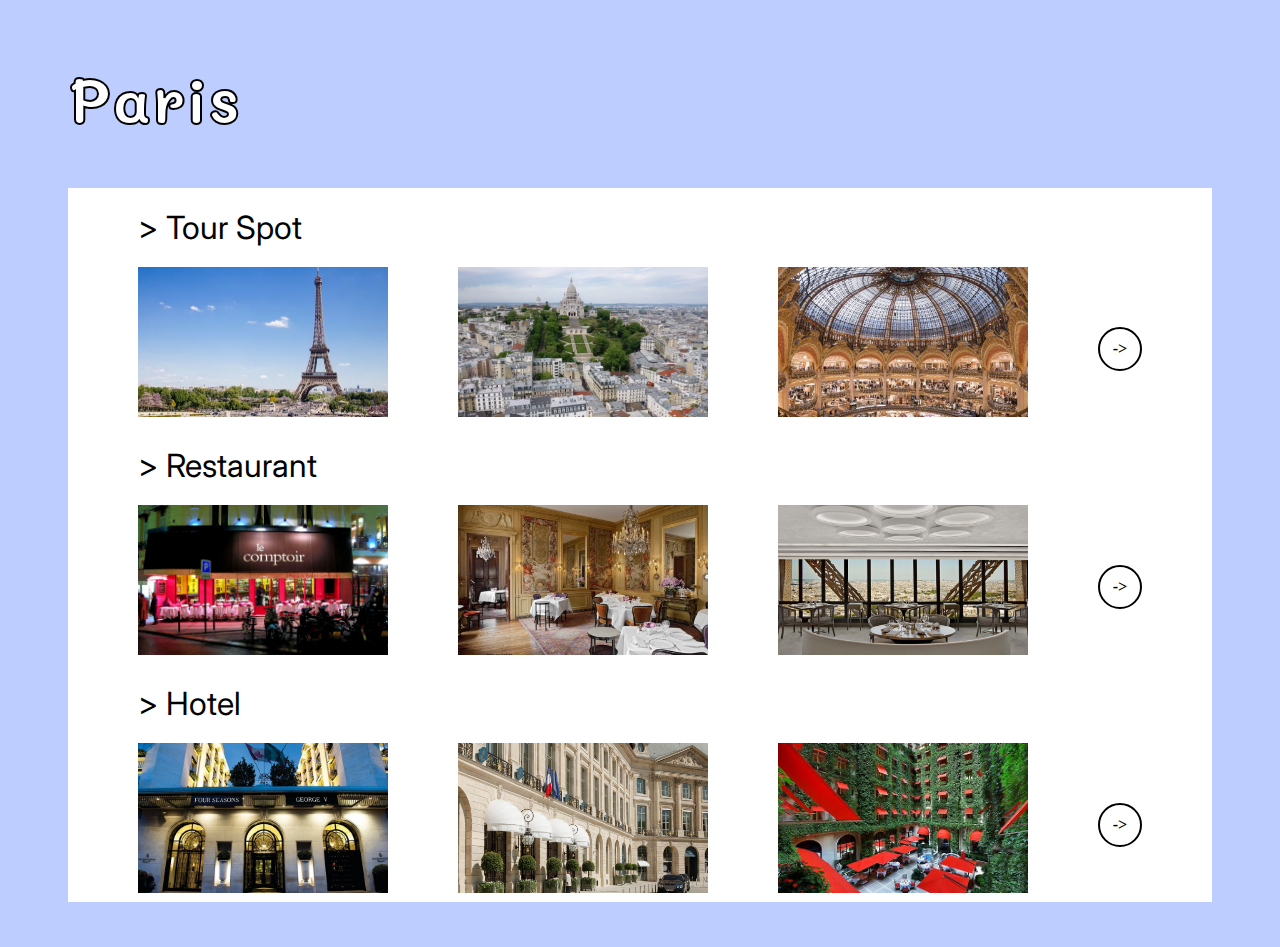
<file: index/index.html>
<!DOCTYPE html>
<html>
    <head>
        <title>Index</title>
        <link rel="stylesheet" type="text/css" href="indexStyle.css">
    </head>
    <body>
        <header>
            <h1>Paris</h1>
        </header>
        <main>
            <div class="title">> Tour Spot</div>
            <div class="imgbox">
                <a href="../detail/detail.html">
                    <img src="../img/EiffelTower.png" alt="Eiffel Tower">
                </a>
                <a href="../detail/detail.html">
                    <img src="../img/montmartre.png" alt="montmartre">
                </a>    
                <a href="../detail/detail.html">  
                    <img src="../img/gallery.png" alt="gallery">
                </a>
                <div class="arrow-button">-></div>
            </div>
            <div class="title">> Restaurant</div>
            <div class="imgbox">
                <a href="../detail/detail.html">
                    <img src="../img/Le Comptoir du Relais.jpeg" alt="restaurant1">
                </a>
                <a href="../detail/detail.html">
                    <img src="../img/l'ambroisie.jpeg" alt="restaurant2">
                </a>
                <a href="../detail/detail.html">
                    <img src="../img/Le jules verne.jpeg" alt="restaurant3">
                </a>
                <div class="arrow-button">-></div>
            </div>
            <div class="title">> Hotel</div>
            <div class="imgbox">
                <a href="../detail/detail.html">
                    <img src="../img/four-seasons-hotel-george.jpg" alt="Eiffel Tower">
                </a>
                <a href="../detail/detail.html">
                    <img src="../img/The ritz paris.jpeg" alt="montmartre">
                </a>
                <a href="../detail/detail.html">
                    <img src="../img/PlazaAtheneeParis.jpeg" alt="gallery">
                </a>
                <div class="arrow-button">-></div>
            </div>
        </main>
        <footer></footer>
    </body>
</html>
</file>
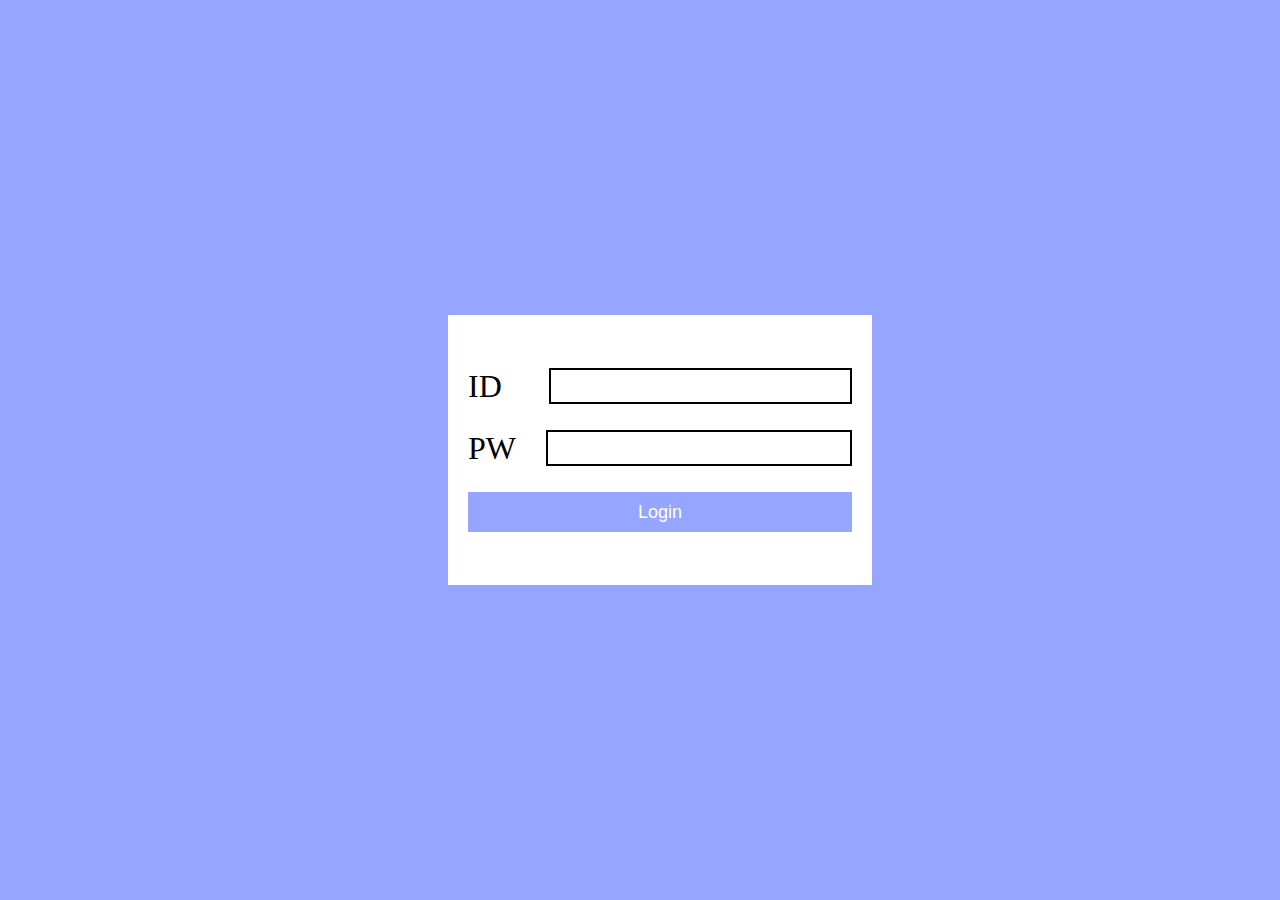
<file: login.html>
<!DOCTYPE html>
<html>
<head>
  <style>
    body, html {
        height: 100%; 
    }

    body {
        display: flex;
        justify-content: center;
        align-items: center;
        background-color: #96A5FF;
        margin: 0;
        padding: 0;
    }

    .container {
        width: 30%;
        height: 30%;
    }

    .rectangle {
        background-color: #FFFFFF;
        width: 100%;
        height: 100%;
        display: flex;
        justify-content: center;
        flex-direction: column;
        padding-left: 20px;
        padding-right: 20px;
    }

    .idbox{
        display: flex;
        flex-direction: row;
        margin-right: 0;
    }

    .text{
        font-size: 32px;
        margin-bottom: 25px;
    }
    .textbox1 {
        margin-left: 47px;
        width: 80%;
        height: 32px;
        background-color: transparent;
        border: 2px #000000 solid;
    }
    .textbox2 {
        margin-left: 30px;
        width: 80%;
        height: 32px;
        background-color: transparent;
        border: 2px #000000 solid;
    }
    .login-button {
        width: 100%;
        height: 40px;
        background-color: #96A5FF;
        color: #FFFFFF;
        font-size: 18px;
        border: none;
        cursor: pointer;
    }
  </style>
</head>
<body>
    <div class="container">
        <div class="rectangle">
            <div class="idbox">
                <div class="text">ID</div>
                <div class="textbox1"></div>
            </div>
            <div class="idbox">
                <div class="text">PW</div>
                <div class="textbox2"></div>
            </div>
            <button class="login-button" onclick="location.href='index/index.html'">Login</button>
        </div>
    </div>
</body>
</html>
</file>
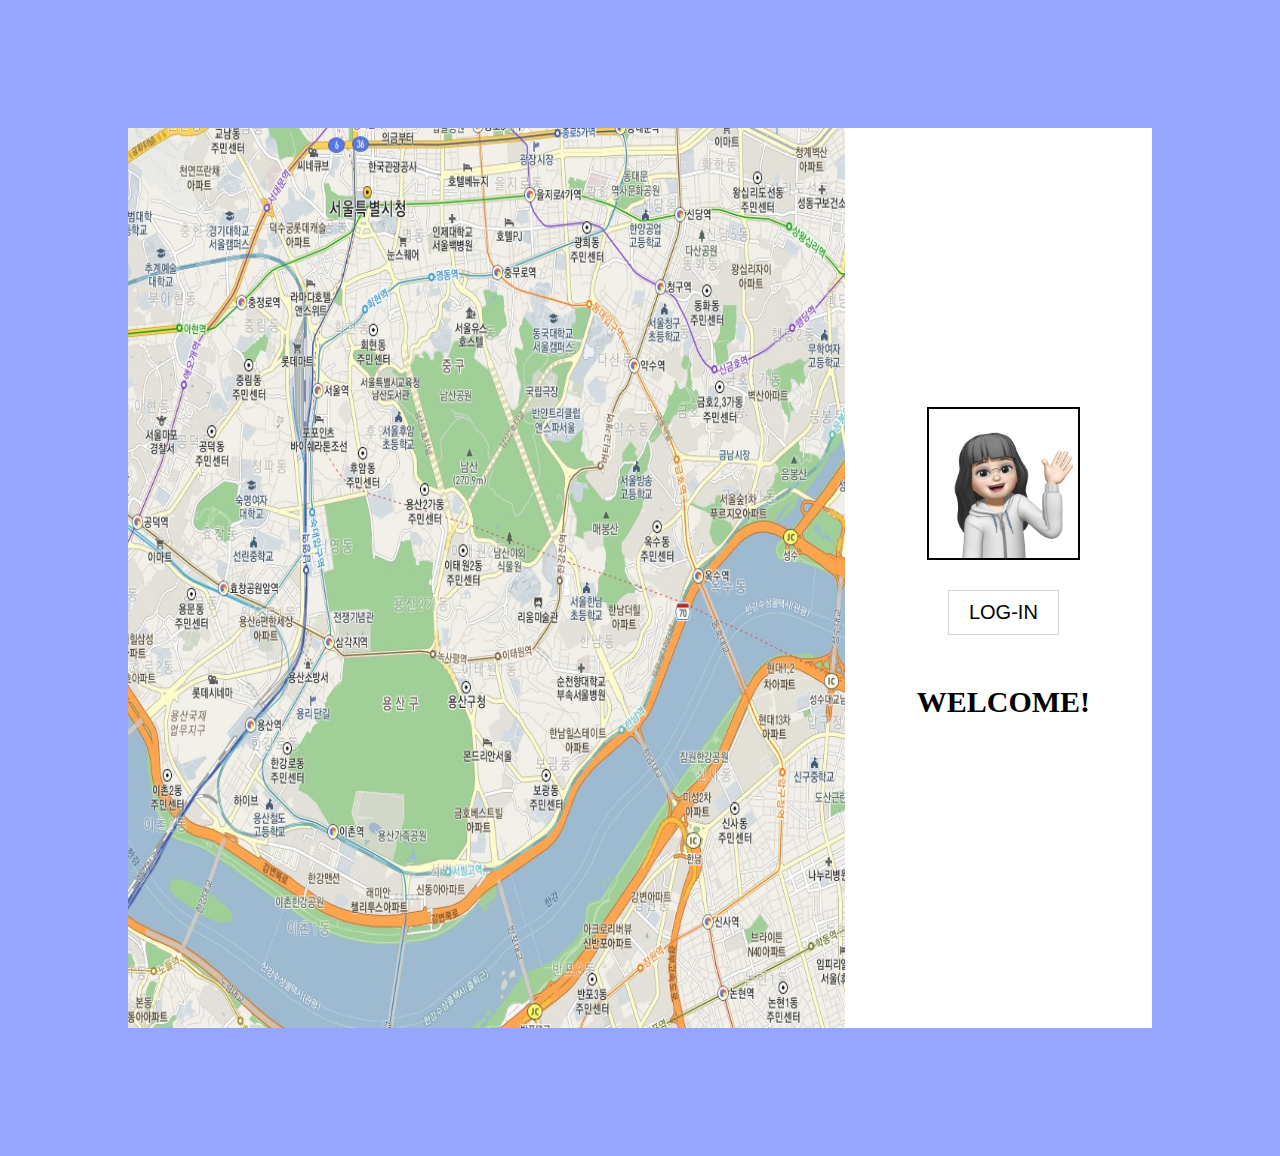
<file: main.html>
<!DOCTYPE html>
<html>
<head>
    <title>Home</title>
    <link rel="stylesheet" type="text/css" href="styles.css">
    </head>
    <body>
        <div class="container">
            <div class="slot">
                <img src="img/map.jpg" alt="map Image" class="map">
                <div class="right-slot">
                    <!-- Profile image -->
                    <img src="img/profile.png" alt="Profile Image" class="profile-image">
                    <!-- Login button -->
                    <button class="login-button" onclick="location.href='login.html'">LOG-IN</button>
                    <p class="welcome-message">WELCOME!</p>
                </div>
            </div>
        </div>
    </body>
</html>
</file>
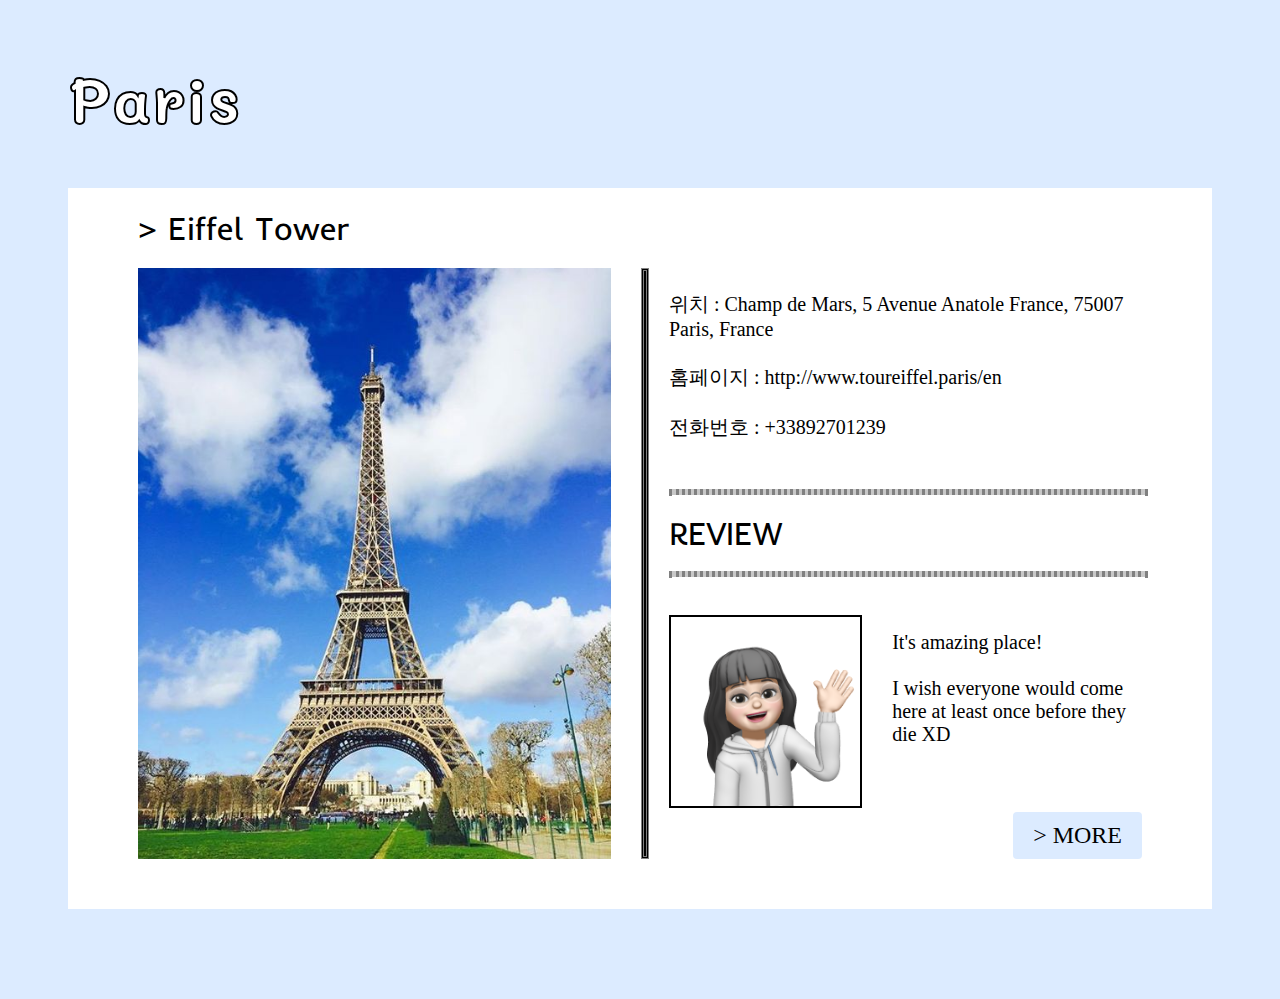
<file: detail/detail.html>
<!DOCTYPE html>
<html>
    <head>
        <title>Detail</title>
        <link rel="stylesheet" type="text/css" href="detailStyle.css">
    </head>
    <body>
        <header>
            <h1>Paris</h1>
        </header>
        <main>
            <div class="title">> Eiffel Tower</div>
            <div class="content">
                <img src="../img/tower.jpeg" alt="Big Tower" class="bigpic">
                <hr class="divider1">
                <div class="smallcontent">
                    <div class="info">
                        <br>위치 : Champ de Mars, 5 Avenue Anatole France, 75007 Paris, France<br>
                        <br>홈페이지 : http://www.toureiffel.paris/en<br>
                        <br>전화번호 : +33892701239<br>
                    </div>
                    <hr class="divider2">
                    <div class="title2">REVIEW</div>
                    <hr class="divider2">
                    <div class="review">
                        <img src="../img/profile.png" alt="Profile Image" class="profile-image">
                        <div class="info2">
                            <br>It's amazing place!<br>
                            <br>I wish everyone would come here at least once before they die XD<br>
                        </div>
                    </div>
                    <div class="more-button">> MORE</div>
                </div>
            </div>
        </main>
        <footer></footer>
    </body>
</html>
</file>
<file: index/indexStyle.css>
@import url('https://fonts.googleapis.com/css2?family=Mali:wght@700&display=swap');
@import url('https://fonts.googleapis.com/css2?family=Inter:wght@400;700&display=swap');

body, html {
    height: 100%; 
}

body {
    background-color: #BECDFF;
    padding-left: 60px;
    padding-right: 60px;
}

header {
    display: flex;
    width: 100%;
    height: 20%;
    align-items: center;
    background-color: none;
}

header h1 {
    font-family: 'Mali', sans-serif;
    font-weight: bold;
    font-size: 64px;
    color: #FFFFFF;
    -webkit-text-stroke: 2px #000000;
}

main {
    display: flex;
    background-color: #FFFFFF;
    height: auto;
    padding-left: 70px;
    flex-direction: column;
    overflow: hidden;
}

footer{
    width: 100%;
    height: 5%;
}

.imgbox{
    display: flex;
    width: 100%;
    height: 30%;
    flex-direction: row;
    padding: 0;
    margin-bottom: 5px;
    overflow: hidden;
}

img{
    width: 250px;
    height: 150px;
    margin-right: 70px;
    object-fit: cover;
    flex-shrink: 0;
}

.arrow-button {
    width: 40px;
    height: 40px;
    background-color: #FFFFFF;
    border-radius: 50%;
    border: 2px solid #000000;
    display: none;
    align-items: center;
    justify-content: center;
    margin-top: 60px;
    font-weight: bold;

    @media (min-width: 1200px) {
        display: flex;
    }
}

.title {
    font-family: 'Inter', sans-serif;
    font-size: 32px;
    color: #000000;
    text-align: flex-start;
    margin-top: 20px;
    margin-bottom: 20px;
}
</file>
<file: styles.css>
body {
    margin: 0;
    padding: 0;
}

.container {
    display: flex;
    justify-content: center;
    align-items: center;
    height: 100vh;
    background-color: #96A5FF;
    padding: 128px;
    z-index: -1;
}

.slot{
    display: flex;
    background-color: #FFFFFF;
    width: 100%;
    height: 100%;
    @media (max-width: 900px) {
        justify-content: center;
    }
}

.map{
    display: flex;
    width: 70%;
    height: auto;
    @media (max-width: 900px) {
        display: none;
    }
}

.right-slot {
    display: flex;
    flex-direction: column;
    justify-content: center;
    align-items: center;
    margin-left: 10px;
    @media (max-width: 900px) {
        justify-content: center;
        margin-left: 0;
    }
}

.profile-image{
    width: 50%;
    border: 2px double #000000;
}

.login-button {
    margin-top: 30px;
    background-color: #FFFFFF;
    border: 1px solid #D3D3D3;
    padding: 10px 20px;
    color: #000000;
    font-size: 20px;
}

.welcome-message {
    color: #000000;
    margin-top: 50px; /* 버튼 아래 여백 조정 */
    font-size: 30px;
    font-weight: bold;
}
</file>
<file: detail/detailStyle.css>
@import url('https://fonts.googleapis.com/css2?family=Mali:wght@700&display=swap');
@import url('https://fonts.googleapis.com/css2?family=Inder&display=swap');

body, html {
    height: 100%; 
}

body {
    background-color: #DCEBFF;
    padding-left: 60px;
    padding-right: 60px;
}

header {
    display: flex;
    width: 100%;
    height: 20%;
    align-items: center;
    background-color: none;
}

header h1 {
    font-family: 'Mali', sans-serif;
    font-weight: bold;
    font-size: 64px;
    color: #FFFFFF;
    -webkit-text-stroke: 2px #000000;
}

main {
    display: flex;
    background-color: #FFFFFF;
    height: auto;
    padding-left: 70px;
    padding-right: 70px;
    flex-direction: column;
    overflow: hidden;
}

footer{
    width: 100%;
    height: 10%;
}

.title {
    font-family: 'Inder', sans-serif;
    font-size: 32px;
    color: #000000;
    text-align: flex-start;
    margin-top: 20px;
    margin-bottom: 20px;
}

.content{
    display: flex;
    flex-direction: row;
    width: 100%;
    height: auto;
    background-color: #FFFFFF;
    margin-bottom: 50px;
}

.bigpic{
    width: 50%;
    height: auto;
    margin-right: 10px;
    overflow: hidden;
}

.divider1 {
    width: 2px;
    background-color: #000000;
    border: none;
    border-style: double;
    margin: 0 20px; /* 원하는 만큼 조정하세요 */
}

.smallcontent {
    width: 50%;
    display: flex;
    flex-direction: column;
}

.divider2 {
    width: 100%;
    background-color: #c8c8c8;
    border: none;
    border-style: dotted;
}

.info{
    display: flex;
    width: 100%;
    font-size: 20px;
    text-align: start;
    align-items: center;
    margin-bottom: 40px;
}

.info2{
    display: flex;
    width: 100%;
    font-size: 20px;
    text-align: start;
    align-items: center;
    margin-bottom: 40px;
    @media (max-width: 1000px) {
        display: none;
    }
}

.review{
    display: flex;
    flex-direction: row;

}

.profile-image{
    margin-top: 30px;
    width: 40%;
    border: 2px solid #000000;
    margin-right: 30px;
}

.title2 {
    font-family: 'Inder', sans-serif;
    font-size: 32px;
    color: #000000;
    text-align: flex-start;
    margin-top: 10px;
    margin-bottom: 10px;
}

.more-button {
    align-self: flex-end;
    margin-top: auto;
    font-size: 24px;
    color: #000000;
    text-decoration: none;
    cursor: pointer;
    padding: 10px 20px;
    background-color: #DCEBFF;
    border: none;
    border-radius: 4px;
    transition: background-color 0.3s ease;
}

.more-button:hover {
    background-color: #A7C8FF;
}
</file>
